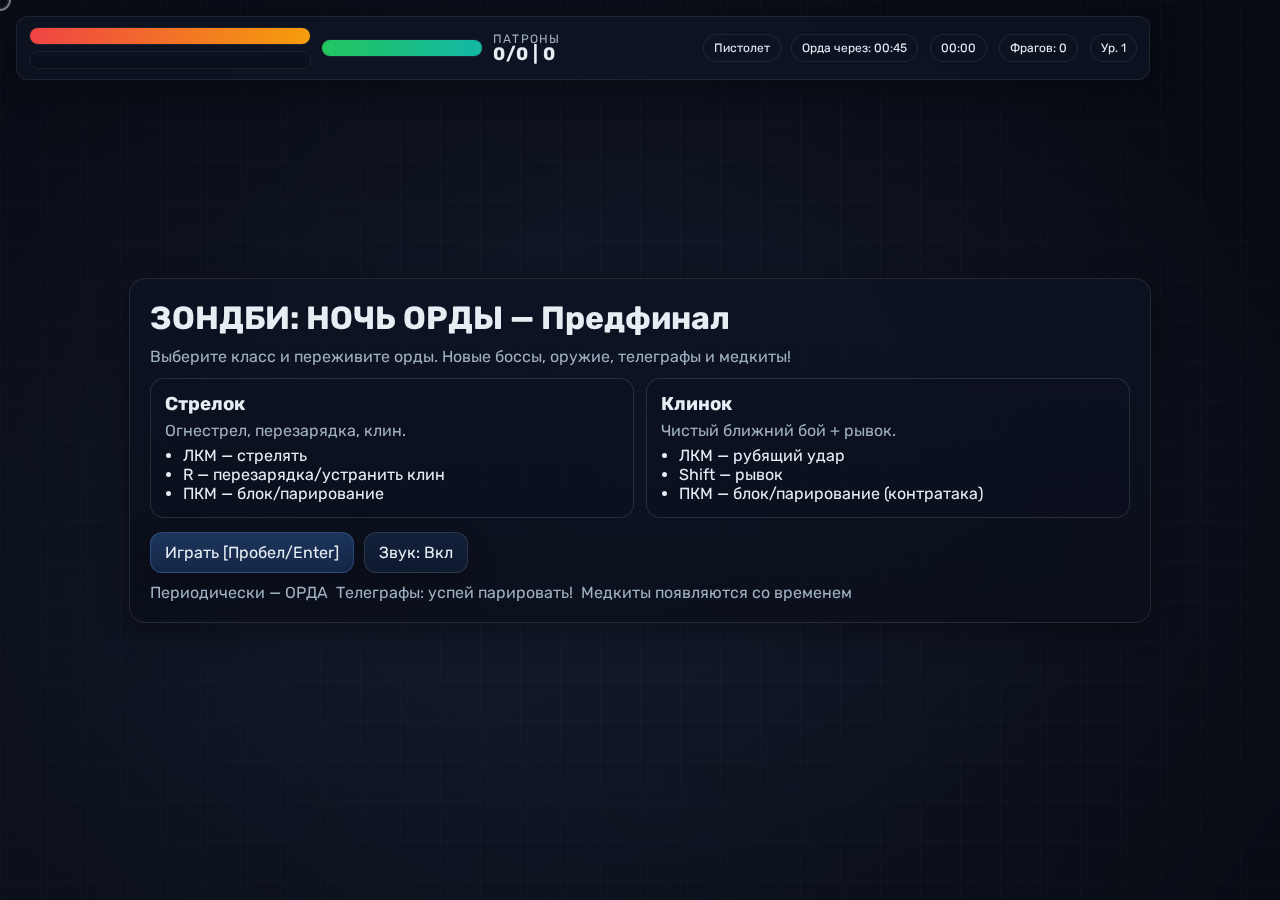
<file: zondbe.html>
<!doctype html>
<html lang="ru">
<head>
<meta charset="utf-8">
<meta name="viewport" content="width=device-width, initial-scale=1">
<title>Zondbi Roguelite — Предфинал</title>
<link href="https://fonts.googleapis.com/css2?family=Rubik:wght@400;700&display=swap" rel="stylesheet">
<style>
  :root{
    --bg0:#0b0f1a; --bg1:#111827; --fg:#e6edf3; --muted:#9fb0c2;
    --accent:#5eead4; --accent2:#f472b6; --danger:#ef4444; --ok:#22c55e;
    --panel:#0f172a80; --card:#0b102080; --shadow:0 8px 30px rgba(0,0,0,.35);
  }
  html,body{margin:0;height:100%;color:var(--fg);background:#0b0f1a;overflow:hidden;font-family:"Rubik",system-ui,-apple-system,Segoe UI,Roboto,Ubuntu,Arial}
  #game{position:fixed;inset:0;display:block;background:
    radial-gradient(1000px 700px at 50% 50%, rgba(60,80,120,.12), transparent 70%),
    radial-gradient(1800px 1200px at 20% 80%, rgba(90,140,220,.08), transparent 70%),
    linear-gradient(180deg, #0b0f1a, #0b0f1a);}
  .ui{position:fixed;inset:0;pointer-events:none;}
  .hud{position:absolute;left:16px;top:16px;right:16px;display:flex;gap:12px;align-items:center}
  .panel{background:var(--panel);backdrop-filter:blur(8px);border:1px solid rgba(255,255,255,.08);
    border-radius:12px;padding:10px 12px;box-shadow:var(--shadow)}
  .hpbar,.xpbar,.stambar{position:relative;width:280px;height:16px;background:linear-gradient(180deg,#0d1223,#0a0e1b);
    border-radius:10px;overflow:hidden;border:1px solid rgba(255,255,255,.07)}
  .hpbar .fill{position:absolute;inset:0;background:linear-gradient(90deg,#ef4444,#f59e0b)}
  .xpbar .fill{position:absolute;inset:0;background:linear-gradient(90deg,#60a5fa,#a78bfa)}
  .stambar .fill{position:absolute;inset:0;background:linear-gradient(90deg,#22c55e,#14b8a6)}
  .ammo{display:flex;align-items:center;gap:10px;min-width:200px}
  .ammo .value{font-weight:700;font-size:18px;letter-spacing:.5px}
  .ammo .label{color:var(--muted);font-size:12px;text-transform:uppercase;letter-spacing:.1em}
  .right{margin-left:auto;display:flex;align-items:center;gap:12px}
  .chip{font-size:12px;padding:6px 10px;border-radius:999px;background:#0d1323bb;border:1px solid rgba(255,255,255,.08)}
  .chip.warn{background:#23140fbb;color:#ffd2b0;border-color:#ffb48a44}
  .chip.ok{background:#0f231bbb;color:#b6ffe0;border-color:#6afad744}
  .chip.bad{background:#231015bb;color:#ffc7cf;border-color:#ff9ab144}
  .bigcenter{position:fixed;inset:0;display:flex;align-items:center;justify-content:center;pointer-events:auto}
  .dialog{background:linear-gradient(180deg,#0d1323cc,#0a0f1acc);border:1px solid rgba(255,255,255,.1);
    border-radius:16px;padding:20px;box-shadow:var(--shadow);max-width:980px;width:min(92vw,980px)}
  .dialog h1,.dialog h2,.dialog h3{margin:0 0 10px}
  .dialog .sub{color:var(--muted)}
  .roles{display:grid;grid-template-columns:repeat(2,1fr);gap:12px;margin:12px 0}
  .role{background:var(--card);border:1px solid rgba(255,255,255,.12);border-radius:14px;padding:14px;cursor:pointer;transition:.15s transform}
  .role:hover{transform:translateY(-2px)}
  .role h3{margin:0 0 6px}
  .role ul{margin:6px 0 0 18px;padding:0}
  .actions{display:flex;flex-wrap:wrap;gap:10px;margin-top:14px}
  .btn{pointer-events:auto;cursor:pointer;background:linear-gradient(180deg,#12203a,#0f1a2f);color:var(--fg);
    border:1px solid rgba(255,255,255,.12);padding:10px 14px;border-radius:12px;transition:.15s transform,.15s box-shadow;box-shadow:var(--shadow);user-select:none}
  .btn:hover{transform:translateY(-1px)}
  .btn.primary{background:linear-gradient(180deg,#1d355c,#142747);border-color:#6aa0ff44}
  .btn.danger{background:linear-gradient(180deg,#3a1320,#2a0f18);border-color:#ff6a8a44}
  .upgrades{display:grid;grid-template-columns:repeat(3,1fr);gap:12px;margin-top:8px}
  .card{background:var(--card);border:1px solid rgba(255,255,255,.1);border-radius:14px;padding:14px;cursor:pointer;transition:.15s transform}
  .card:hover{transform:translateY(-2px)}
  .card h3{margin:0 0 6px}
  .card p{margin:0;color:var(--muted)}
  .legend{display:flex;gap:8px;flex-wrap:wrap;margin-top:10px;color:var(--muted)}
  .toast{position:fixed;left:50%;transform:translateX(-50%);bottom:18px;background:#0f172acc;border:1px solid rgba(255,255,255,.12);
    border-radius:12px;padding:10px 14px;pointer-events:none;opacity:0;transition:.2s}
  .toast.show{opacity:1}
  .crosshair{position:fixed;width:18px;height:18px;pointer-events:none;border-radius:50%;
    border:2px solid rgba(255,255,255,.45);box-shadow:0 0 0 2px rgba(255,255,255,.06) inset;mix-blend-mode:screen;transform:translate(-50%,-50%)}
  .hordeBanner{position:fixed;top:0;left:0;right:0;height:6px;background:linear-gradient(90deg,#ef4444,#f59e0b,#ef4444);filter:drop-shadow(0 0 8px #ef444466);opacity:0;transition:.3s}
  .hordeBanner.show{opacity:1}
  .pickup{filter:drop-shadow(0 0 10px rgba(34,197,94,.3))}
</style>
</head>
<body>
<canvas id="game"></canvas>

<div class="ui">
  <div class="hordeBanner" id="hordeBanner"></div>
  <div class="hud">
    <div class="panel">
      <div style="display:flex;gap:10px;align-items:center">
        <div style="display:flex;flex-direction:column;gap:6px">
          <div class="hpbar" title="Здоровье"><div class="fill" id="hpFill" style="width:100%"></div></div>
          <div class="xpbar" title="Опыт"><div class="fill" id="xpFill" style="width:0%"></div></div>
        </div>
        <div class="stambar" style="width:160px" title="Выносливость"><div class="fill" id="stamFill" style="width:100%"></div></div>
        <div class="ammo" id="ammoBox">
          <div style="display:flex;flex-direction:column;line-height:1">
            <div class="label">Патроны</div>
            <div class="value"><span id="ammoInMag">0</span>/<span id="magSize">0</span> | <span id="ammoReserve">0</span></div>
          </div>
        </div>
        <div class="chip" id="weaponChip">Пистолет</div>
        <div class="chip bad" id="jamChip" style="display:none">КЛИН! [R]</div>
        <div class="chip warn" id="reloadChip" style="display:none">Перезарядка…</div>
        <div class="chip ok" id="parryChip" style="display:none">Идеальное парирование!</div>
        <div class="right">
          <div class="chip" id="hordeInfo">Орда через: 00:45</div>
          <div class="chip"><span id="timeTxt">00:00</span></div>
          <div class="chip"><span id="killsTxt">Фрагов: 0</span></div>
          <div class="chip"><span id="lvlTxt">Ур. 1</span></div>
        </div>
      </div>
    </div>
  </div>

  <div class="bigcenter" id="startScreen">
    <div class="dialog">
      <h1>ЗОНДБИ: НОЧЬ ОРДЫ — Предфинал</h1>
      <div class="sub">Выберите класс и переживите орды. Новые боссы, оружие, телеграфы и медкиты!</div>
      <div class="roles">
        <div class="role" id="pickRanged">
          <h3>Стрелок</h3>
          <div class="sub">Огнестрел, перезарядка, клин.</div>
          <ul>
            <li>ЛКМ — стрелять</li>
            <li>R — перезарядка/устранить клин</li>
            <li>ПКМ — блок/парирование</li>
          </ul>
        </div>
        <div class="role" id="pickMelee">
          <h3>Клинок</h3>
          <div class="sub">Чистый ближний бой + рывок.</div>
          <ul>
            <li>ЛКМ — рубящий удар</li>
            <li>Shift — рывок</li>
            <li>ПКМ — блок/парирование (контратака)</li>
          </ul>
        </div>
      </div>
      <div class="actions">
        <div class="btn primary" id="startBtn">Играть [Пробел/Enter]</div>
        <div class="btn" id="muteBtn">Звук: Вкл</div>
      </div>
      <div class="legend">
        <span class="badge">Периодически — ОРДА</span>
        <span class="badge">Телеграфы: успей парировать!</span>
        <span class="badge">Медкиты появляются со временем</span>
      </div>
    </div>
  </div>

  <div class="bigcenter" id="upgradeScreen" style="display:none;">
    <div class="dialog">
      <h2>Улучшение — выберите одно</h2>
      <div class="upgrades" id="upgradeCards"></div>
      <div class="legend"><span>Подсказка: можно нажать 1 / 2 / 3.</span></div>
    </div>
  </div>

  <div class="bigcenter" id="deathScreen" style="display:none;">
    <div class="dialog">
      <h2>Вы пали от лап зондби…</h2>
      <div class="sub" id="deathStats">Время: 00:00 · Фрагов: 0 · Уровень: 1</div>
      <div class="actions">
        <div class="btn primary" id="restartBtn">Заново [R]</div>
        <div class="btn danger" id="quitBtn">Выйти</div>
      </div>
    </div>
  </div>

  <div class="toast" id="toast">Сообщение</div>
</div>

<div class="crosshair" id="crosshair"></div>

<script>
(() => {
  // Utils
  const TAU=Math.PI*2, clamp=(v,a,b)=>Math.max(a,Math.min(b,v)), lerp=(a,b,t)=>a+(b-a)*t;
  const rnd=(a=1,b=null)=> b===null ? Math.random()*a : a + Math.random()*(b-a);
  const rndi=(a,b)=> Math.floor(rnd(a,b+1)); const now=()=>performance.now(); const fmt2=n=>String(n).padStart(2,'0');

  // Canvas
  const canvas=document.getElementById('game'), ctx=canvas.getContext('2d');
  let DPR=Math.max(1,Math.min(2,window.devicePixelRatio||1));
  function resize(){ DPR=Math.max(1,Math.min(2,window.devicePixelRatio||1)); const w=Math.floor(innerWidth*DPR),h=Math.floor(innerHeight*DPR); canvas.width=w; canvas.height=h; canvas.style.width=innerWidth+'px'; canvas.style.height=innerHeight+'px'; }
  addEventListener('resize',resize); resize();

  // DOM
  const hpFill=document.getElementById('hpFill'), xpFill=document.getElementById('xpFill'), stamFill=document.getElementById('stamFill');
  const ammoInMag=document.getElementById('ammoInMag'), ammoReserve=document.getElementById('ammoReserve'), magSizeEl=document.getElementById('magSize'), ammoBox=document.getElementById('ammoBox');
  const weaponChip=document.getElementById('weaponChip'), jamChip=document.getElementById('jamChip'), reloadChip=document.getElementById('reloadChip'), parryChip=document.getElementById('parryChip');
  const hordeInfo=document.getElementById('hordeInfo'), timeTxt=document.getElementById('timeTxt'), killsTxt=document.getElementById('killsTxt'), lvlTxt=document.getElementById('lvlTxt');
  const startScreen=document.getElementById('startScreen'), startBtn=document.getElementById('startBtn'), muteBtn=document.getElementById('muteBtn');
  const pickRanged=document.getElementById('pickRanged'), pickMelee=document.getElementById('pickMelee');
  const upgradeScreen=document.getElementById('upgradeScreen'), upgradeCards=document.getElementById('upgradeCards');
  const deathScreen=document.getElementById('deathScreen'), deathStats=document.getElementById('deathStats'), restartBtn=document.getElementById('restartBtn'), quitBtn=document.getElementById('quitBtn');
  const toastEl=document.getElementById('toast'), crosshairEl=document.getElementById('crosshair'), hordeBanner=document.getElementById('hordeBanner');

  // Input
  const keys={}; const mouse={x:0,y:0,worldX:0,worldY:0,downL:false,downR:false};
  addEventListener('keydown',e=>{
    keys[e.key.toLowerCase()]=true;
    if ((e.key===' '||e.key==='Enter') && mode==='start') startGame();
    if (e.key.toLowerCase()==='r' && mode==='dead') startGame();
    if (mode==='upgrade' && ['1','2','3'].includes(e.key)) pickUpgrade(parseInt(e.key)-1);
    if (mode==='game'){
      if (e.key.toLowerCase()==='p') togglePause();
      if (player && player.charType==='ranged' && e.key.toLowerCase()==='r') playerRequestReloadOrUnjam();
    }
  });
  addEventListener('keyup',e=>keys[e.key.toLowerCase()]=false);
  addEventListener('mousemove',e=>{ mouse.x=e.clientX; mouse.y=e.clientY; crosshairEl.style.left=mouse.x+'px'; crosshairEl.style.top=mouse.y+'px'; });
  addEventListener('mousedown',e=>{
    if (mode==='upgrade') return;
    // НЕ автозапускаем игру кликом по стартовому экрану
    if (mode==='start') return;
    if (e.button===0) mouse.downL=true; if (e.button===2) mouse.downR=true;
  },{passive:true});
  addEventListener('contextmenu',e=>e.preventDefault());
  addEventListener('mouseup',e=>{ if (e.button===0) mouse.downL=false; if (e.button===2) mouse.downR=false; });

  startBtn.onclick=()=>startGame();
  muteBtn.onclick=()=>{ audio.muted=!audio.muted; muteBtn.textContent='Звук: '+(audio.muted?'Выкл':'Вкл'); };
  pickRanged.onclick=e=>{ e.stopPropagation(); chosenClass='ranged'; toast('Класс: Стрелок'); };
  pickMelee.onclick=e=>{ e.stopPropagation(); chosenClass='melee'; toast('Класс: Клинок'); };
  restartBtn.onclick=()=>startGame();
  quitBtn.onclick=()=>location.reload();

  // Audio
  const audio={
    ctx:null, muted:false,
    ensure(){ if(!this.ctx) this.ctx=new (window.AudioContext||window.webkitAudioContext)(); },
    beep({f=440,t=.08,v=.2,type='square',slide=0,attack=.001}={}){ if(this.muted) return; this.ensure(); const c=this.ctx,t0=c.currentTime,o=c.createOscillator(),g=c.createGain(); o.type=type; o.frequency.setValueAtTime(f,t0); if(slide) o.frequency.linearRampToValueAtTime(f+slide,t0+t); g.gain.setValueAtTime(0.0001,t0); g.gain.exponentialRampToValueAtTime(v,t0+attack); g.gain.exponentialRampToValueAtTime(0.0001,t0+t); o.connect(g); g.connect(c.destination); o.start(t0); o.stop(t0+t+.02); },
    shoot(){ this.beep({f:600,t:.05,v:.12,type:'square',slide:-200}); },
    shotgun(){ this.beep({f:180,t:.12,v:.2,type:'sawtooth',slide:-120}); },
    cannon(){ this.beep({f:220,t:.12,v:.22,type:'triangle',slide:-60}); },
    reload(){ this.beep({f:300,t:.08,v:.12,type:'triangle'}); },
    click(){ this.beep({f:200,t:.02,v:.08,type:'square'}); },
    hit(){ this.beep({f:120,t:.04,v:.15,type:'sine'}); },
    kill(){ this.beep({f:220,t:.12,v:.18,type:'square',slide:-120}); },
    level(){ this.beep({f:500,t:.2,v:.22,type:'triangle',slide:180}); },
    parry(){ this.beep({f:900,t:.12,v:.2,type:'triangle'}); },
    block(){ this.beep({f:260,t:.06,v:.12,type:'sine'}); },
    jam(){ this.beep({f:120,t:.14,v:.22,type:'sawtooth'}); },
    horde(){ this.beep({f:140,t:.3,v:.25,type:'square',slide:-100}); },
    dash(){ this.beep({f:420,t:.06,v:.18,type:'triangle'}); },
    boss(){ this.beep({f:90,t:.5,v:.28,type:'sawtooth'}); },
    mortar(){ this.beep({f:160,t:.2,v:.2,type:'sawtooth'}); },
  };

  // State
  let mode='start', chosenClass='ranged', t=0, lastTime=now();
  let camera={x:0,y:0};
  let player=null; let bullets=[], eBullets=[], zombies=[], particles=[], orbs=[], pickups=[];
  let kills=0, startTimeMs=0, elapsedMs=0;
  let horde={active:false,nextAt:45000,until:0,period:45000,duration:14000};
  let boss={nextAt:75000, alive:false};
  let medkits={nextAt:20000, period:[18000,26000]};
  let paused=false;

  // Weapons
  const weaponsCatalog={
    Pistol:   {name:'Пистолет', type:'pistol', damage:16, bulletSpeed:680, fireRate:4.5, spread:6,  magSize:12, ammoReserve:84,  reloadTime:900,  multiShots:1, jamChance:0.03, pierce:0},
    SMG:      {name:'ПП',       type:'smg',    damage:10, bulletSpeed:750, fireRate:10.5,spread:9,  magSize:28, ammoReserve:180, reloadTime:1100, multiShots:1, jamChance:0.035,pierce:0},
    Shotgun:  {name:'Дробовик', type:'shotgun',damage:8,  bulletSpeed:640, fireRate:1.8, spread:16, magSize:5,  ammoReserve:35,  reloadTime:1300, multiShots:7, jamChance:0.04, pierce:0},
    Rifle:    {name:'Карабин',  type:'rifle',  damage:26, bulletSpeed:900, fireRate:2.8, spread:3,  magSize:8,  ammoReserve:56,  reloadTime:1200, multiShots:1, jamChance:0.025,pierce:1},
    Cannon:   {name:'Ручная пушка', type:'cannon', damage:44, bulletSpeed:700, fireRate:1.8, spread:5, magSize:5, ammoReserve:30, reloadTime:1300, multiShots:1, jamChance:0.03, pierce:1},
    TriBeam:  {name:'Три-луч', type:'tribeam', damage:12, bulletSpeed:720, fireRate:4.0, spread:6, magSize:10, ammoReserve:70, reloadTime:1100, multiShots:3, jamChance:0.03, pierce:0},
  };
  const weaponVisual = {
    pistol:{len:20,h:8,color:'#8ab4ff',muzzle:'#a7f3d0'},
    smg:{len:22,h:7,color:'#5eead4',muzzle:'#99f6e4'},
    shotgun:{len:26,h:9,color:'#f59e0b',muzzle:'#fbbf24'},
    rifle:{len:26,h:7,color:'#9cdcfe',muzzle:'#9cdcfe'},
    cannon:{len:24,h:10,color:'#f472b6',muzzle:'#fda4af'},
    tribeam:{len:22,h:7,color:'#7dd3fc',muzzle:'#bae6fd'},
    blade:{len:22,h:6,color:'#fda4af',muzzle:'#fecdd3'}
  };
  function copyWeapon(proto){ const w=JSON.parse(JSON.stringify(proto)); w.ammoInMag=w.magSize; return w; }

  // Модификаторы оружия (переносятся между стволами)
  function baseRangedMods(){ return {magMul:1, reloadMul:1, fireRateMul:1, damageMul:1, spreadMul:1, multiAdd:0, pierceAdd:0, jamMul:1}; }
  function applyWeaponMods(g){
    const b = g._baseWeapon; const m=g.rangedMods;
    const w = copyWeapon(b);
    w.magSize = Math.max(1, Math.round(w.magSize * m.magMul));
    w.ammoInMag = Math.min(w.magSize, w.ammoInMag||w.magSize);
    w.ammoReserve = Math.round(b.ammoReserve); // запас не масштабируем для предсказуемости
    w.reloadTime = Math.round(w.reloadTime * m.reloadMul);
    w.fireRate *= m.fireRateMul;
    w.damage *= m.damageMul;
    w.spread *= m.spreadMul;
    w.multiShots = Math.max(1, (w.multiShots||1) + m.multiAdd);
    w.pierce = (w.pierce||0) + m.pierceAdd;
    w.jamChance *= m.jamMul;
    g.weapon = w;
    weaponChip.textContent = w.name;
    magSizeEl.textContent = w.magSize; ammoInMag.textContent = w.ammoInMag; ammoReserve.textContent=w.ammoReserve;
  }
  function setWeapon(g, proto){ g._baseWeapon = proto; applyWeaponMods(g); toast(`Оружие: ${proto.name}`); }

  // Player
  function makePlayer(charType='ranged'){
    const p={
      x:0,y:0,angle:0,charType,
      speed: charType==='melee'? 270 : 240, radius:16,
      hp:100,maxHp:100, stamina:100,maxStamina:100,
      block:false,blockStaminaDrain:28,blockDamageReduct:0.6, parryWindow:170,lastBlockStart:-999,parryActive:false,
      jammed:false,jamUntil:0,reloading:false,reloadUntil:0,
      knifeCooldown:0,fireCooldown:0,lifesteal:0,
      xp:0,level:1,xpToNext:60,
      // melee
      mDamage:28, mRange:70, mArc:Math.PI/2.4, mRate:3.0, bleed:false, bleedDps:10,
      dashCD:0, dashCDmax:1.5, dashTime:0, dashSpeed:800, invulUntil:0,
      // ranged mods
      rangedMods: baseRangedMods(),
      explosiveRounds:false
    };
    if (charType==='ranged'){ p._baseWeapon = weaponsCatalog.Pistol; applyWeaponMods(p); }
    return p;
  }

  // Upgrades
  const U={
    common:[
      {id:'hp+',name:'Живчик',desc:'+25 к макс. здоровью',apply:g=>{g.maxHp+=25; g.hp+=25;}},
      {id:'stam+',name:'Выносливость',desc:'+20 к макс. выносливости',apply:g=>{g.maxStamina+=20; g.stamina+=20;}},
      {id:'regen+',name:'Лёгкое дыхание',desc:'+30% восстановление стамины',apply:g=>{g.staminaRegen=(g.staminaRegen||22)*1.3;}},
      {id:'guard+',name:'Надёжный блок',desc:'-25% урон сквозь блок',apply:g=>{g.blockDamageReduct=1-(1-g.blockDamageReduct)*0.75;}},
      {id:'parry+',name:'Мастер парирования',desc:'+70 мс окно парирования',apply:g=>{g.parryWindow+=70;}},
      {id:'move+',name:'Лёгкие ботинки',desc:'+12% скорость',apply:g=>{g.speed*=1.12;}},
      {id:'leech',name:'Подранки',desc:'+4% вампиризм',apply:g=>{g.lifesteal=(g.lifesteal||0)+0.04;}},
    ],
    ranged:[
      {id:'mag+',name:'Больший магазин',desc:'+35% магазин',apply:g=>{g.rangedMods.magMul*=1.35; applyWeaponMods(g);}},
      {id:'reload+',name:'Быстрая перезарядка',desc:'-25% время перезарядки',apply:g=>{g.rangedMods.reloadMul*=0.75; applyWeaponMods(g);}},
      {id:'fire+',name:'Скорострельность',desc:'+22% темп',apply:g=>{g.rangedMods.fireRateMul*=1.22; applyWeaponMods(g);}},
      {id:'dmg+',name:'Калибр покрупнее',desc:'+25% урон',apply:g=>{g.rangedMods.damageMul*=1.25; applyWeaponMods(g);}},
      {id:'spread+',name:'Стабильность',desc:'-20% разброс и шанс клина',apply:g=>{g.rangedMods.spreadMul*=0.8; g.rangedMods.jamMul*=0.75; applyWeaponMods(g);}},
      {id:'multi+',name:'Мультивыстрел',desc:'+1 снаряд',apply:g=>{g.rangedMods.multiAdd+=1; applyWeaponMods(g);}},
      {id:'pierce',name:'Пробитие',desc:'+1 пробитие',apply:g=>{g.rangedMods.pierceAdd+=1; applyWeaponMods(g);}},
      {id:'expl',name:'Взрывные пули',desc:'При смерти врага — AOE',apply:g=>{g.explosiveRounds=true;}},
      {id:'w_smg',name:'ПП',desc:'Очень скорострельное',apply:g=>setWeapon(g,weaponsCatalog.SMG)},
      {id:'w_shotgun',name:'Дробовик',desc:'Залп дроби',apply:g=>setWeapon(g,weaponsCatalog.Shotgun)},
      {id:'w_rifle',name:'Карабин',desc:'Точный урон',apply:g=>setWeapon(g,weaponsCatalog.Rifle)},
      {id:'w_cannon',name:'Ручная пушка',desc:'Мощный калибр',apply:g=>setWeapon(g,weaponsCatalog.Cannon)},
      {id:'w_tribeam',name:'Три-луч',desc:'Три луча за выстрел',apply:g=>setWeapon(g,weaponsCatalog.TriBeam)},
    ],
    melee:[
      {id:'m_dmg',name:'Острые края',desc:'+25% урон ближним',apply:g=>{g.mDamage*=1.25;}},
      {id:'m_arc',name:'Широкий взмах',desc:'+20% дуга удара',apply:g=>{g.mArc*=1.2;}},
      {id:'m_range',name:'Длинное лезвие',desc:'+20 радиус удара',apply:g=>{g.mRange+=20;}},
      {id:'m_rate',name:'Быстрый клинок',desc:'+25% скорость атаки',apply:g=>{g.mRate*=1.25;}},
      {id:'m_bleed',name:'Кровотечение',desc:'Удары накладывают DOT',apply:g=>{g.bleed=true;}},
      {id:'dash+',name:'Лёгкий рывок',desc:'КД рывка -30%',apply:g=>{g.dashCDmax*=0.7;}},
      {id:'dashDmg',name:'Прорыв',desc:'Рывок наносит урон',apply:g=>{g.dashDamage=true;}},
      {id:'counter',name:'Контратака',desc:'Парирование бьёт сильнее',apply:g=>{g.parryCounter=true;}},
      {id:'whirl',name:'Вихрь',desc:'Серия ударов при удержании',apply:g=>{g.whirl=true;}},
    ],
  };
  function poolFor(g){ return g.charType==='ranged' ? [...U.common,...U.ranged] : [...U.common,...U.melee]; }
  function randomUpgrades(g,n=3){ const pool=poolFor(g); const picks=[]; for(let i=0;i<n&&pool.length;i++) picks.push(pool.splice(rndi(0,pool.length-1),1)[0]); return picks; }
  function showUpgrade(){ mode='upgrade'; upgradeScreen.style.display='flex'; const picks=randomUpgrades(player,3); upgradeCards.innerHTML=''; picks.forEach((u,i)=>{ const d=document.createElement('div'); d.className='card'; d.innerHTML=`<h3>${u.name}</h3><p>${u.desc}</p><div class="badge" style="margin-top:8px;">[${i+1}]</div>`; d.onclick=()=>applyUpgrade(u); upgradeCards.appendChild(d); }); upgradeScreen._picks=picks; audio.level(); }
  function applyUpgrade(u){ u.apply(player); hideUpgrade(); updateHud(); toast(`Улучшение: ${u.name}`); }
  function hideUpgrade(){ mode='game'; upgradeScreen.style.display='none'; }
  function pickUpgrade(idx){ const picks=upgradeScreen._picks||[]; if(picks[idx]) applyUpgrade(picks[idx]); }

  // HUD
  function updateHud(){
    if(!player) return;
    hpFill.style.width=`${(player.hp/player.maxHp)*100}%`;
    xpFill.style.width=`${(player.xp/player.xpToNext)*100}%`;
    stamFill.style.width=`${(player.stamina/player.maxStamina)*100}%`;
    lvlTxt.textContent=`Ур. ${player.level}`;
    if(player.charType==='ranged'){
      ammoBox.style.display='flex';
      const w=player.weapon; ammoInMag.textContent=w.ammoInMag; ammoReserve.textContent=w.ammoReserve; magSizeEl.textContent=w.magSize; weaponChip.textContent=w.name;
      jamChip.style.display=player.jammed?'inline-flex':'none'; reloadChip.style.display=player.reloading?'inline-flex':'none';
    } else {
      ammoBox.style.display='none'; weaponChip.textContent='Клинок'; jamChip.style.display='none'; reloadChip.style.display='none';
    }
  }
  function toast(msg,time=1200){ toastEl.textContent=msg; toastEl.classList.add('show'); clearTimeout(toastEl._t); toastEl._t=setTimeout(()=>toastEl.classList.remove('show'), time); }

  // Control
  function startGame(){
    mode='game'; paused=false;
    startScreen.style.display='none'; upgradeScreen.style.display='none'; deathScreen.style.display='none';
    bullets.length=0; eBullets.length=0; zombies.length=0; particles.length=0; orbs.length=0; pickups.length=0;
    kills=0; player=makePlayer(chosenClass); if(player.charType==='ranged') applyWeaponMods(player);
    camera.x=player.x; camera.y=player.y; horde.active=false; horde.nextAt=45000; horde.until=0;
    boss.alive=false; boss.nextAt=75000;
    medkits.nextAt=20000;
    startTimeMs=now(); lastTime=now(); audio.level(); updateHud();
  }
  function togglePause(){ if(mode!=='game'&&mode!=='pause') return; paused=!paused; mode=paused?'pause':'game'; toast(paused?'Пауза':'Продолжим!'); }
  function endGame(){ mode='dead'; deathScreen.style.display='flex'; const s=((elapsedMs/1000)|0); deathStats.textContent=`Время: ${fmt2((s/60)|0)}:${fmt2(s%60)} · Фрагов: ${kills} · Уровень: ${player.level}`; }

  // Enemies
  function baseZombie(){
    const dist=rnd(420,900), ang=rnd(0,TAU);
    return {
      x:player.x+Math.cos(ang)*dist, y:player.y+Math.sin(ang)*dist,
      radius:rnd(14,20), speed:rnd(60,95)*(horde.active?1.15:1),
      hp:rnd(26,40)*(horde.active?1.2:1), maxHp:40, damage:rnd(8,13),
      state:'chase', nextAttack:0, windup:260, cooldown:900, attackRange:60, stunnedUntil:0,
      color:`hsl(${rndi(120,160)},30%,60%)`, type:'normal',
      teleStart:0, teleDur:0, bleedTickUntil:0, bleedDps:0,
      dashUntil:0, dashCooldown:0
    };
  }
  function makeZombie(){ const z=baseZombie(); return z; }
  function makeFast(){ const z=baseZombie(); z.type='fast'; z.speed*=1.8; z.radius=12; z.hp*=0.7; z.attackRange=56; z.color='#7cffc6'; return z; }
  function makeRanged(){ const z=baseZombie(); z.type='ranged'; z.speed*=0.9; z.hp*=1.1; z.windup=420; z.cooldown=rnd(1100,1500); z.attackRange=340; z.color='#a3e635'; return z; }
  function makeDodger(){ const z=baseZombie(); z.type='dodger'; z.speed*=1.1; z.radius=15; z.cooldown=rnd(900,1200); z.color='#93c5fd'; return z; }
  function makeBoss(){
    const z=baseZombie(); z.type='boss'; z.radius=36; z.hp=900*(1+elapsedMs/120000); z.maxHp=z.hp; z.speed=85; z.damage=20; z.color='#f97316';
    z.windup=700; z.cooldown=1200; z.attackRange=90; z.boss=true; boss.alive=true; audio.boss(); toast('БОСС ПРИБЫЛ!',1600); return z;
  }
  function makeBossMortar(){
    const z=baseZombie(); z.type='boss2'; z.radius=34; z.hp=820*(1+elapsedMs/120000); z.maxHp=z.hp; z.speed=70; z.damage=16; z.color='#eab308';
    z.windup=800; z.cooldown=1500; z.attackRange=420; z.boss=true; z.mortarCd=0; boss.alive=true; audio.boss(); toast('Страж-мортирщик!',1600); return z;
  }

  // Глобальный обработчик ближней атаки врага (учитывает блок/парирование)
function takeMeleeHit(z, atTime = now()) {
  if (!player) return;
  const inRange = Math.hypot(player.x - z.x, player.y - z.y) < 48 + z.radius + player.radius;
  if (!inRange) return;

  let dmg = z.damage;

  if (player.block) {
    const blockStartAgo = atTime - player.lastBlockStart;
    if (blockStartAgo <= player.parryWindow) {
      // идеальное парирование
      parryFlash();
      audio.parry();
      z.stunnedUntil = atTime + (z.type === 'boss' ? 500 : 1500);
      dmg = 0;
      z.hp -= (player.parryCounter ? 40 : 20);
      if (z.hp <= 0) {
        const idx = zombies.indexOf(z);
        if (idx >= 0) killZombie(idx, z);
      }
    } else {
      // обычный блок — часть урона проходит
      dmg *= (1 - player.blockDamageReduct);
      audio.block();
    }
  }

  if (dmg > 0) takeDamage(dmg);
}

  // Telegraphed attacks
  function startWindup(z, dur){ z.state='windup'; z.teleStart=now(); z.teleDur=dur||z.windup; }
  function enemyTryAttack(z, nowMs){
    if (z.state!=='chase') return;
    const d=Math.hypot(player.x-z.x, player.y-z.y);
    if (d < z.attackRange && nowMs >= z.nextAttack){
      startWindup(z);
    }
  }
  function enemyPerformAttack(z, nowMs){
    // After windup finishes
    if (z.type==='ranged' || z.type==='boss2'){
      // shoot projectile(s)
      if (z.type==='ranged'){ enemyShoot(z); }
      else { mortarVolley(z); }
    } else {
      // melee strike
      takeMeleeHit(z, nowMs);
    }
    z.state='chase'; z.nextAttack = nowMs + z.cooldown;
  }

  function enemyShoot(z){
    const a=Math.atan2(player.y-z.y, player.x-z.x);
    const speed = (z.type==='boss2'? 260 : 420);
    const dmg   = (z.type==='boss2'? 18  : 12);
    const color = (z.type==='boss2'? '#fde047' : '#bbf7d0');
    eBullets.push({x:z.x+Math.cos(a)*z.radius, y:z.y+Math.sin(a)*z.radius, vx:Math.cos(a)*speed, vy:Math.sin(a)*speed, r: z.type==='boss2'? 8:5, damage:dmg, born:now(), life:2600, color, from:z});
  }
  function mortarVolley(z){
    audio.mortar();
    // 3 телеграфа на землю вокруг игрока
    for(let i=0;i<3;i++){
      const ang=rnd(0,TAU), dist=rnd(80,220);
      const tx=player.x+Math.cos(ang)*dist, ty=player.y+Math.sin(ang)*dist;
      pickups.push({type:'telegraph',x:tx,y:ty,r:18, born:now(), life:900, color:'rgba(239,68,68,.35)'}); // круг-предупреждение
      setTimeout(()=>{ // взрыв
        for(let n=0;n<12;n++){
          const a=(n/12)*TAU;
          eBullets.push({x:tx,y:ty, vx:Math.cos(a)*300, vy:Math.sin(a)*300, r:6, damage:14, born:now(), life:2000, color:'#fca5a5'});
        }
      }, 900);
    }
  }

  // XP Orbs
  function makeOrb(x,y,xp=10){ return {x,y,vx:rnd(-20,20),vy:rnd(-20,20),r:5,xp,life:7000,born:now()}; }

  // Particles
  function addParticle(x,y,color,life=450,size=3,spread=120,speed=80){
    const a=rnd(0,TAU); particles.push({x,y,vx:Math.cos(a)*rnd(20,speed),vy:Math.sin(a)*rnd(20,speed),r:size,life,born:now(),color});
  }

  // Pickups (medkits + telegraphs)
  function spawnMedkit(){
    const dist=rnd(260,520), ang=rnd(0,TAU);
    pickups.push({type:'medkit', x:player.x+Math.cos(ang)*dist, y:player.y+Math.sin(ang)*dist, r:12, born:now(), life:20000, heal:35});
  }

  // Ranged reload/jam
  function playerRequestReloadOrUnjam(){
    if(!player || player.charType!=='ranged') return;
    const w=player.weapon;
    if(player.jammed){ player.jamUntil=now()+Math.max(100,(player.jamUntil-now())*0.35); audio.click(); toast('Пытаетесь устранить клин…',600); return; }
    if(player.reloading) return;
    if(w.ammoInMag>=w.magSize) return;
    if(w.ammoReserve<=0 && w.ammoInMag>0) return;
    if(w.ammoReserve<=0 && w.ammoInMag===0) return;
    player.reloading=true; player.reloadUntil=now()+w.reloadTime; updateHud(); audio.reload();
  }

  // Unified zombie death
  function killZombie(idx, z){
    if (z.type==='boss' || z.type==='boss2') boss.alive=false;
    zombies.splice(idx,1); kills++;
    addParticle(z.x,z.y,'#9ae6b4',500,3,160,140);
    orbs.push(makeOrb(z.x,z.y, rndi(12,20)*(z.boss?6:1)));
    audio.kill();
    player.xp += rndi(8,16)*(z.boss?6:1);
    if (player.xp >= player.xpToNext){ player.level++; player.xp -= player.xpToNext; player.xpToNext = Math.round(player.xpToNext*1.2+20); updateHud(); showUpgrade(); } else updateHud();
    if (player.explosiveRounds){
      for(let k=0;k<16;k++) addParticle(z.x,z.y,'#fbbf24',500,3,200,200);
      zombies.forEach(zz=>{ const dd=Math.hypot(zz.x-z.x,zz.y-z.y); if(dd<100) zz.hp-=22; });
    }
  }

  // Shooting
  function tryShoot(tx,ty){
    if(!player || player.charType!=='ranged') return;
    const w=player.weapon; if(player.jammed||player.reloading) return; if(player.fireCooldown>0) return;
    if(w.ammoInMag<=0){ if(w.ammoReserve>0) { playerRequestReloadOrUnjam(); return; } else { knifeFallback(); return; } }
    if(Math.random()<w.jamChance){ player.jammed=true; player.jamUntil=now()+rnd(700,1400); jamChip.style.display='inline-flex'; audio.jam(); return; }

    const baseAngle=Math.atan2(ty-player.y, tx-player.x), spread=w.spread*Math.PI/180;
    const volleyCount = (w.type==='shotgun') ? 1 : (w.multiShots||1);
    for(let i=0;i<volleyCount;i++){
      let angle = baseAngle + (i - (volleyCount-1)/2) * (spread*0.6);
      let pellets = (w.type==='shotgun') ? w.multiShots : 1;
      for(let p=0;p<pellets;p++){
        const a = angle + (w.type==='shotgun'? rnd(-spread*0.8,spread*0.8) : rnd(-spread,spread));
        bullets.push({x:player.x+Math.cos(a)*22, y:player.y+Math.sin(a)*22, vx:Math.cos(a)*w.bulletSpeed, vy:Math.sin(a)*w.bulletSpeed, r:4, damage:w.damage, life:900, born:now(), pierce:w.pierce||0, color: weaponVisual[w.type]?.muzzle || '#a7f3d0'});
      }
    }
    w.ammoInMag = Math.max(0, w.ammoInMag-1);
    player.fireCooldown = 1000/w.fireRate;
    if (w.type==='shotgun') audio.shotgun(); else if (w.type==='cannon') audio.cannon(); else audio.shoot();
    addParticle(player.x,player.y,'#ffffff',80,2,0,0);
    updateHud();
  }
  function knifeFallback(){ if(player.knifeCooldown>0) return; player.knifeCooldown=320; audio.hit(); slashAttack(22,64,Math.PI/3,false); }

  // Melee
  function meleeAttack(){
    if(player.fireCooldown>0) return;
    const dmg=player.mDamage, range=player.mRange, arc=player.mArc;
    player.fireCooldown = 1000/player.mRate;
    audio.hit();
    slashAttack(dmg, range, arc, true);
  }
  function slashAttack(dmg, range, arc, applyBleed){
    // Обновлено: наносим урон и корректно убиваем врагов
    let hitAny=false;
    for (let j=zombies.length-1;j>=0;j--){
      const z=zombies[j];
      const dx=z.x-player.x, dy=z.y-player.y; const d=Math.hypot(dx,dy);
      if (d < range + z.radius){
        const za=Math.atan2(dy,dx); const da=Math.atan2(Math.sin(za-player.angle), Math.cos(za-player.angle));
        if (Math.abs(da) < arc/2){
          z.hp -= dmg;
          if (applyBleed && player.bleed){ z.bleedDps = Math.max(z.bleedDps||0, player.bleedDps); z.bleedTickUntil = now()+3000; }
          if (z.hp <= 0) { killZombie(j, z); }
          hitAny=true; addParticle(z.x,z.y,'#ff9aa2',300,2,0,0);
        }
      }
    }
    if (!hitAny) addParticle(player.x+Math.cos(player.angle)*30, player.y+Math.sin(player.angle)*30, '#a7f3d0',150,2,0,0);
  }
  function tryDash(){
    if (player.charType!=='melee') return;
    if (player.dashTime>0) return;
    if (!keys['shift']) return;
    if (player.dashCD>0 || player.stamina<15) return;
    const dx=mouse.worldX-player.x, dy=mouse.worldY-player.y, d=Math.hypot(dx,dy)||1;
    player.dashVX=dx/d*player.dashSpeed; player.dashVY=dy/d*player.dashSpeed;
    player.dashTime=180; player.dashCD=player.dashCDmax; player.stamina=Math.max(0,player.stamina-15); player.invulUntil=now()+160; audio.dash();
  }

  function parryFlash(){ parryChip.style.display='inline-flex'; setTimeout(()=>parryChip.style.display='none', 400); }
  function takeDamage(dmg){ if(!player) return; if (now()<player.invulUntil) return; player.hp-=dmg; hpFill.style.width=`${(player.hp/player.maxHp)*100}%`; addParticle(player.x,player.y,'#ff6b6b',400,3,140,120); audio.hit(); }

  // Loop
  function step(dt){
    t+=dt; if(mode==='game') elapsedMs = now()-startTimeMs;

    // Horde timer
    let hordeStr='';
    if(!horde.active){ const msLeft=Math.max(0,horde.nextAt-elapsedMs); const s=Math.ceil(msLeft/1000); hordeStr=`Орда через: ${fmt2((s/60)|0)}:${fmt2(s%60)}`; if(msLeft<=0){ horde.active=true; horde.until=elapsedMs+horde.duration; audio.horde(); hordeBanner.classList.add('show'); toast('ОРДА ПРИБЫЛА!',1200);} }
    else { const msLeft=Math.max(0,horde.until-elapsedMs); const s=Math.ceil(msLeft/1000); hordeStr=`ОРДА! ${fmt2((s/60)|0)}:${fmt2(s%60)}`; if(msLeft<=0){ horde.active=false; horde.nextAt=elapsedMs+horde.period; hordeBanner.classList.remove('show'); toast('Орда отступила…'); } }
    hordeInfo.textContent=hordeStr;

    // Medkits schedule
    if (elapsedMs > medkits.nextAt){ spawnMedkit(); medkits.nextAt = elapsedMs + rndi(medkits.period[0], medkits.period[1]); }

    // Input
    if(mode==='game' && player){
      const dir={x:0,y:0}; if(keys['w']) dir.y-=1; if(keys['s']) dir.y+=1; if(keys['a']) dir.x-=1; if(keys['d']) dir.x+=1;
      const len=Math.hypot(dir.x,dir.y)||1; dir.x/=len; dir.y/=len; const spd=player.speed*(player.block?0.6:1);
      if (player.charType==='melee' && player.dashTime>0){ player.x+=player.dashVX*dt/1000; player.y+=player.dashVY*dt/1000; player.dashTime-=dt; if(player.dashDamage){ for(let j=zombies.length-1;j>=0;j--){ const z=zombies[j]; const d=Math.hypot(z.x-player.x,z.y-player.y); if(d<z.radius+18){ z.hp-=20; if(z.hp<=0) killZombie(j,z); } } } } else { player.x+=dir.x*spd*dt/1000; player.y+=dir.y*spd*dt/1000; }
      const mx=mouse.x*DPR,my=mouse.y*DPR; mouse.worldX=camera.x-canvas.width/2+mx; mouse.worldY=camera.y-canvas.height/2+my; player.angle=Math.atan2(mouse.worldY-player.y, mouse.worldX-player.x);
      if(mouse.downL){ if(player.charType==='ranged') tryShoot(mouse.worldX,mouse.worldY); else{ meleeAttack(); if(player.whirl && player.fireCooldown<50) player.fireCooldown=50; } }
      if(mouse.downR && player.stamina>0){ if(!player.block){ player.block=true; player.lastBlockStart=now(); } } else { player.block=false; player.parryActive=false; }
      player.fireCooldown=Math.max(0,player.fireCooldown-dt); player.knifeCooldown=Math.max(0,player.knifeCooldown-dt);
      if(player.charType==='melee'){ player.dashCD=Math.max(0,player.dashCD-dt); tryDash(); }
      if(player.charType==='ranged'){ if(player.jammed && now()>=player.jamUntil){ player.jammed=false; jamChip.style.display='none'; toast('Клин устранён'); } if(player.reloading && now()>=player.reloadUntil){ const w=player.weapon; const need=Math.min(w.magSize-w.ammoInMag,w.ammoReserve); w.ammoInMag+=need; w.ammoReserve-=need; player.reloading=false; reloadChip.style.display='none'; updateHud(); } }
      const regen=player.staminaRegen||22; if(player.block){ player.stamina-=player.blockStaminaDrain*dt/1000; if(player.stamina<=0){ player.stamina=0; player.block=false; audio.click(); toast('Вы выдохлись!'); } } else { player.stamina=Math.min(player.maxStamina, player.stamina+regen*dt/1000); }
      updateHud();
    }

    // Camera
    if(player){ camera.x=lerp(camera.x,player.x,0.14); camera.y=lerp(camera.y,player.y,0.14); }

    // Spawns
    if(mode==='game'){
      const difficulty=1+(elapsedMs/60000); const rate=(1.0*(horde.active?3.2:1))*difficulty;
      if(Math.random()<rate*dt/1000){ const roll=Math.random(); if(roll<0.52) zombies.push(makeZombie()); else if(roll<0.72) zombies.push(makeFast()); else if(roll<0.88) zombies.push(makeRanged()); else zombies.push(makeDodger()); }
      if(!boss.alive && elapsedMs>boss.nextAt && Math.random()<0.004){ zombies.push(Math.random()<0.5?makeBoss():makeBossMortar()); boss.nextAt=elapsedMs+90000; }
    }

    const nowMs=now();

    // Enemies update
    for(let i=0;i<zombies.length;i++){
      const z=zombies[i];
      // bleed
      if(z.bleedTickUntil && nowMs<z.bleedTickUntil){ z.hp -= (z.bleedDps||0)*dt/1000; if(z.hp<=0){ killZombie(i,z); i--; continue; } }
      if(z.stunnedUntil>nowMs){ z.x+=(Math.random()-0.5)*10*dt/1000; z.y+=(Math.random()-0.5)*10*dt/1000; continue; }
      const dx=player.x-z.x, dy=player.y-z.y; const d=Math.hypot(dx,dy)||1;

      // dodger dash
      if(z.type==='dodger'){
        if(z.dashCooldown<=0){ for(const b of bullets){ const bx=z.x-b.x,by=z.y-b.y,bd=Math.hypot(bx,by)||1; if(bd<160){ const ang=Math.atan2(-by,-bx)+Math.PI/2*(Math.random()<0.5?1:-1); z.dashVX=Math.cos(ang)*400; z.dashVY=Math.sin(ang)*400; z.dashUntil=nowMs+180; z.dashCooldown=2200; break; } } }
        if(z.dashUntil>nowMs){ z.x+=z.dashVX*dt/1000; z.y+=z.dashVY*dt/1000; } else { z.x+=(dx/d)*z.speed*dt/1000; z.y+=(dy/d)*z.speed*dt/1000; z.dashCooldown=Math.max(0,z.dashCooldown-dt); }
        enemyTryAttack(z, nowMs);
      } else if(z.type==='ranged' || z.type==='boss2'){
        // keep distance and shoot
        const desired= (z.type==='boss2'? 380 : 280);
        const diff=d-desired, move=clamp(diff,-1,1);
        z.x+=(dx/d)*z.speed*dt/1000*(move>0?1:-0.7);
        z.y+=(dy/d)*z.speed*dt/1000*(move>0?1:-0.7);
        enemyTryAttack(z, nowMs);
      } else if(z.type==='boss'){
        if(d>120){ z.x+=(dx/d)*z.speed*dt/1000; z.y+=(dy/d)*z.speed*dt/1000; }
        enemyTryAttack(z, nowMs);
      } else {
        // normal/fast
        if(d>5){ z.x+=(dx/d)*z.speed*dt/1000; z.y+=(dy/d)*z.speed*dt/1000; }
        enemyTryAttack(z, nowMs);
      }

      // windup resolve
      if(z.state==='windup'){
        if(nowMs >= z.teleStart + z.teleDur) enemyPerformAttack(z, nowMs);
      }
    }

    

    // Bullets (player)
    for(const b of bullets){ b.px=b.x; b.py=b.y; b.x+=b.vx*dt/1000; b.y+=b.vy*dt/1000; }

    // Enemy bullets
    for(let i=eBullets.length-1;i>=0;i--){
      const b=eBullets[i];
      b.x+=b.vx*dt/1000; b.y+=b.vy*dt/1000;
      const age=now()-b.born; const dx=player.x-b.x,dy=player.y-b.y; const d=Math.hypot(dx,dy);
      if(d<player.radius+b.r+2){
        if(player.block){
          const tSince = now()-player.lastBlockStart;
          if(tSince<=player.parryWindow){ parryFlash(); audio.parry(); eBullets.splice(i,1); const ang=Math.atan2(-b.vy,-b.vx); bullets.push({x:b.x,y:b.y,vx:Math.cos(ang)*700,vy:Math.sin(ang)*700,r:4,damage:b.damage*1.6,life:900,born:now(),pierce:1,color:'#fff59d'}); continue; }
          else{ takeDamage(b.damage*(1-player.blockDamageReduct)); eBullets.splice(i,1); audio.block(); continue; }
        } else { takeDamage(b.damage); eBullets.splice(i,1); continue; }
      }
      if(age>b.life) eBullets.splice(i,1);
    }

    // Bullet collisions
    for (let i=bullets.length-1;i>=0;i--){
      const b=bullets[i]; let hit=false;
      for (let j=zombies.length-1;j>=0;j--){
        const z=zombies[j]; const dx=z.x-b.x, dy=z.y-b.y;
        if (dx*dx+dy*dy < (z.radius+b.r)**2){
          z.hp-=b.damage; hit=true; addParticle(b.x,b.y,'#ffe3a3',200,2,0,0);
          if(player.lifesteal) player.hp=Math.min(player.maxHp, player.hp + b.damage*player.lifesteal*0.25);
          if(z.hp<=0) { killZombie(j,z); }
          if(b.pierce>0){ b.pierce--; continue; } else { bullets.splice(i,1); break; }
        }
      }
      if (bullets[i] && now()-b.born>b.life) bullets.splice(i,1);
    }

    // Particles
    for (let i=particles.length-1;i>=0;i--){ const p=particles[i]; p.x+=p.vx*dt/1000; p.y+=p.vy*dt/1000; if(now()-p.born>p.life) particles.splice(i,1); }

    // Orbs
    for (let i=orbs.length-1;i>=0;i--){
      const o=orbs[i]; const age=now()-o.born; const dx=player.x-o.x,dy=player.y-o.y; const d=Math.hypot(dx,dy)||1;
      const pull=d<200?200:40; o.vx+=(dx/d)*pull*dt/1000; o.vy+=(dy/d)*pull*dt/1000; o.vx*=0.95; o.vy*=0.95; o.x+=o.vx*dt/1000; o.y+=o.vy*dt/1000;
      if(d<player.radius+12){ player.xp+=o.xp; orbs.splice(i,1); audio.reload(); if(player.xp>=player.xpToNext){ player.level++; player.xp-=player.xpToNext; player.xpToNext=Math.round(player.xpToNext*1.2+20); showUpgrade(); } updateHud(); }
      else if(age>o.life) orbs.splice(i,1);
    }

    // Pickups (medkits + telegraphs)
    for (let i=pickups.length-1;i>=0;i--){
      const p=pickups[i]; const age=now()-p.born;
      if(p.type==='medkit'){
        const d=Math.hypot(p.x-player.x,p.y-player.y); if(d<player.radius+p.r){ player.hp=Math.min(player.maxHp, player.hp+ (p.heal||35)); pickups.splice(i,1); toast(' + Медкит'); updateHud(); continue; }
        if(age>p.life) pickups.splice(i,1);
      } else if (p.type==='telegraph'){ if(age>p.life) pickups.splice(i,1); } // рисуем в draw
    }

    // Auto-reload if empty
    if(player && player.charType==='ranged' && mode==='game' && !player.jammed && !player.reloading){
      const w=player.weapon; if(w.ammoInMag<=0 && w.ammoReserve>0){ player.reloading=true; player.reloadUntil=now()+w.reloadTime; reloadChip.style.display='inline-flex'; audio.reload(); }
    }

    if(mode==='game' && player.hp<=0) endGame();
    const s=((elapsedMs/1000)|0); timeTxt.textContent=`${fmt2((s/60)|0)}:${fmt2(s%60)}`; killsTxt.textContent=`Фрагов: ${kills}`;
  }

  // Drawing
  function draw(){
    ctx.save(); ctx.clearRect(0,0,canvas.width,canvas.height);
    drawBackground();
    if(!player){ ctx.restore(); return; }

    const ox=Math.floor(canvas.width/2 - camera.x), oy=Math.floor(canvas.height/2 - camera.y);

    // Telegraphed circles / medkits
    for(const p of pickups){
      const x=p.x+ox,y=p.y+oy;
      if(p.type==='telegraph'){
        const prog = clamp((now()-p.born)/p.life,0,1);
        ctx.beginPath(); ctx.arc(x,y, p.r + prog*28, 0, TAU);
        ctx.strokeStyle=`rgba(239,68,68,${0.6*(1-prog)+0.2})`; ctx.lineWidth=2; ctx.stroke();
        ctx.beginPath(); ctx.arc(x,y, p.r + prog*28 - 6, 0, TAU); ctx.stroke();
      } else if (p.type==='medkit'){
        ctx.save(); ctx.translate(x,y); ctx.rotate((now()/400)%TAU);
        ctx.fillStyle='#22c55e'; ctx.strokeStyle='rgba(255,255,255,.2)'; ctx.lineWidth=2;
        roundRect(ctx,-10,-10,20,20,5); ctx.fill(); ctx.stroke();
        ctx.fillStyle='#0b0f1a'; ctx.fillRect(-3,-7,6,14); ctx.fillRect(-7,-3,14,6);
        ctx.restore();
      }
    }

    // Orbs
    orbs.forEach(o=>{ const x=o.x+ox,y=o.y+oy; ctx.fillStyle='#8ab4ff'; ctx.beginPath(); ctx.arc(x,y,o.r,0,TAU); ctx.fill(); });

    // Bullets
    bullets.forEach(b=>{ const x=b.x+ox,y=b.y+oy; ctx.fillStyle=b.color; ctx.beginPath(); ctx.arc(x,y,b.r,0,TAU); ctx.fill(); if(b.px!==undefined){ ctx.strokeStyle=b.color+'88'; ctx.lineWidth=2; ctx.beginPath(); ctx.moveTo(b.px+ox,b.py+oy); ctx.lineTo(x,y); ctx.stroke(); } });
    eBullets.forEach(b=>{ const x=b.x+ox,y=b.y+oy; ctx.fillStyle=b.color; ctx.beginPath(); ctx.arc(x,y,b.r,0,TAU); ctx.fill(); });

    // Zombies
    zombies.forEach(z=>{
      const x=z.x+ox, y=z.y+oy;
      // telegraph during windup
      if (z.state==='windup'){
        const prog = clamp((now()-z.teleStart)/Math.max(1,z.teleDur),0,1);
        ctx.beginPath(); ctx.arc(x,y, z.radius+8+prog*12, 0, TAU);
        ctx.strokeStyle=`rgba(248,113,113,${0.2+prog*0.7})`; ctx.lineWidth=2; ctx.stroke();
      }
      ctx.save(); ctx.shadowColor='rgba(0,0,0,.6)'; ctx.shadowBlur=8;
      ctx.fillStyle=z.color; ctx.beginPath(); ctx.arc(x,y,z.radius,0,TAU); ctx.fill();
      if(z.type==='ranged'){ ctx.strokeStyle='#a3e635'; ctx.lineWidth=2; ctx.beginPath(); ctx.moveTo(x,y); const a=Math.atan2(player.y-z.y, player.x-z.x); ctx.lineTo(x+Math.cos(a)*z.radius*1.5, y+Math.sin(a)*z.radius*1.5); ctx.stroke(); }
      if(z.type==='boss'||z.type==='boss2'){ ctx.strokeStyle='rgba(253,186,116,.7)'; ctx.lineWidth=3; ctx.beginPath(); ctx.arc(x,y,z.radius+6,0,TAU); ctx.stroke(); }
      ctx.restore();
      if(z.hp<z.maxHp){ const w=Math.max(0,Math.min(1,z.hp/z.maxHp)); ctx.fillStyle='rgba(0,0,0,.4)'; ctx.fillRect(x-20,y-z.radius-10,40,4); ctx.fillStyle='#34d399'; ctx.fillRect(x-20,y-z.radius-10,40*w,4); }
    });

    // Player
    const x=player.x+ox,y=player.y+oy; ctx.fillStyle='rgba(0,0,0,.35)'; ctx.beginPath(); ctx.ellipse(x,y+10,18,8,0,0,TAU); ctx.fill();
    ctx.save(); ctx.translate(x,y); ctx.rotate(player.angle);
    const bodyGrad=ctx.createLinearGradient(-18,-18,18,18); bodyGrad.addColorStop(0,'#1f3a5f'); bodyGrad.addColorStop(1,'#132238'); ctx.fillStyle=bodyGrad;
    roundRect(ctx,-18,-14,36,28,10); ctx.fill();
    // weapon/blade visual
    if (player.charType==='ranged'){
      const w=player.weapon; const vis=weaponVisual[w.type]||weaponVisual.pistol;
      ctx.fillStyle=vis.color; roundRect(ctx, 10, -vis.h/2, vis.len, vis.h, 3); ctx.fill();
      // muzzle flash hint
      if (player.fireCooldown> (1000/w.fireRate) - 60){ ctx.fillStyle=vis.muzzle; ctx.globalAlpha=.9; roundRect(ctx, 10+vis.len-2, -3, 10,6,3); ctx.fill(); ctx.globalAlpha=1; }
    } else {
      const vis=weaponVisual.blade; ctx.fillStyle=vis.color; roundRect(ctx, 8,-vis.h/2, vis.len, vis.h, 3); ctx.fill();
      if (player.fireCooldown> (1000/player.mRate) - 60){ ctx.strokeStyle='#fecdd3aa'; ctx.lineWidth=2; ctx.beginPath(); ctx.arc(0,0, player.mRange, -player.mArc/2, player.mArc/2); ctx.stroke(); }
    }
    if (player.block){ ctx.strokeStyle='rgba(94,234,212,.7)'; ctx.lineWidth=3; ctx.beginPath(); ctx.arc(0,0,28,-Math.PI/3,Math.PI/3); ctx.stroke(); }
    ctx.restore();

    // Particles
    particles.forEach(p=>{ const px=p.x+ox,py=p.y+oy; ctx.fillStyle=p.color; ctx.globalAlpha=clamp(1-(now()-p.born)/p.life,0,1); ctx.beginPath(); ctx.arc(px,py,p.r,0,TAU); ctx.fill(); ctx.globalAlpha=1; });

    ctx.restore();
  }

  function drawBackground(){
    const gx=(camera.x*0.2)%40, gy=(camera.y*0.2)%40;
    ctx.fillStyle='rgba(255,255,255,0.02)';
    for(let x=-gx;x<canvas.width;x+=40) ctx.fillRect(x,0,1,canvas.height);
    for(let y=-gy;y<canvas.height;y+=40) ctx.fillRect(0,y,canvas.width,1);
    const grad=ctx.createRadialGradient(canvas.width/2,canvas.height/2,0,canvas.width/2,canvas.height/2,Math.max(canvas.width,canvas.height)/1.2);
    grad.addColorStop(0,'rgba(0,0,0,0)'); grad.addColorStop(1,'rgba(0,0,0,0.35)'); ctx.fillStyle=grad; ctx.fillRect(0,0,canvas.width,canvas.height);
  }
  function roundRect(ctx,x,y,w,h,r){ const rr=Math.min(r,w/2,h/2); ctx.beginPath(); ctx.moveTo(x+rr,y); ctx.arcTo(x+w,y,x+w,y+h,rr); ctx.arcTo(x+w,y+h,x,y+h,rr); ctx.arcTo(x,y+h,x,y,rr); ctx.arcTo(x,y,x+w,y,rr); ctx.closePath(); }

  // Loop
  function loop(){ const n=now(); let dt=n-lastTime; dt=Math.min(dt,50); lastTime=n; if(mode==='game' && !paused) step(dt); draw(); requestAnimationFrame(loop); }
  loop();

  // Minor
  setInterval(()=>{ if(!player) return; crosshairEl.style.borderColor = player.block ? 'rgba(94,234,212,.9)' : (player.jammed ? 'rgba(244,63,94,.9)' : 'rgba(255,255,255,.45)'); },50);
  addEventListener('pointerdown',()=>audio.ensure(),{once:true});
})();
</script>
</body>
</html>
</file>
